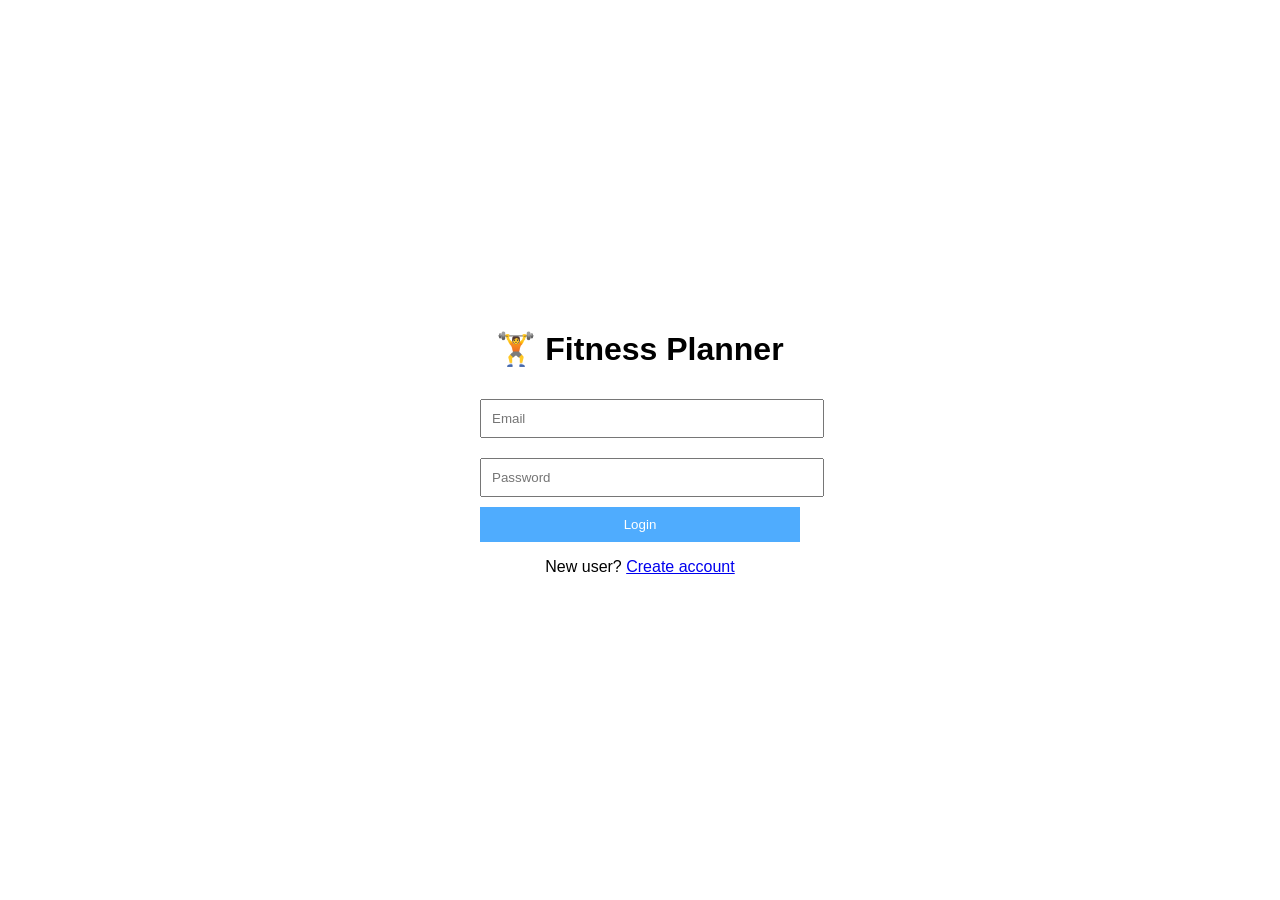
<file: index.html>
<!DOCTYPE html>
<html>

<head>

<title>Fitness Planner</title>
<link rel="stylesheet" href="style.css">

</head>

<body class="auth-bg">

<div class="auth-box">

<h1>🏋 Fitness Planner</h1>

<input id="email" placeholder="Email">

<input id="password" type="password" placeholder="Password">

<button onclick="login()">Login</button>

<p>New user? <a href="register.html">Create account</a></p>

</div>

<script src="script.js"></script>

</body>
</html>
</file>
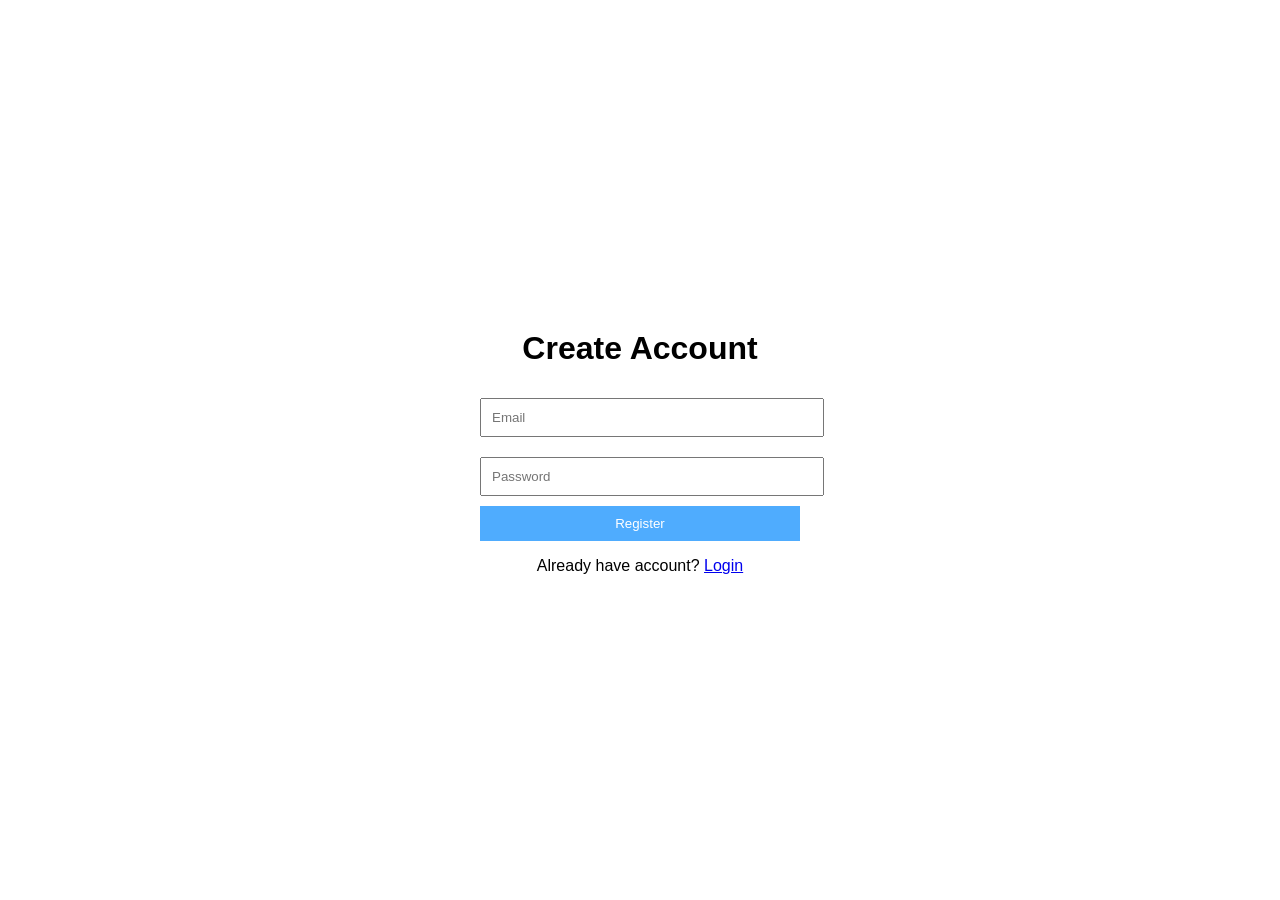
<file: register.html>
<!DOCTYPE html>
<html>

<head>

<title>Create Account</title>
<link rel="stylesheet" href="style.css">

</head>

<body class="auth-bg">

<div class="auth-box">

<h1>Create Account</h1>

<input id="regEmail" placeholder="Email">

<input id="regPassword" type="password" placeholder="Password">

<button onclick="register()">Register</button>

<p>Already have account? <a href="index.html">Login</a></p>

</div>

<script src="script.js"></script>

</body>
</html>
</file>
<file: style.css>
body{
margin:0;
font-family:Arial;
background:#f4f6fb;
}

.auth-bg{
height:100vh;
display:flex;
align-items:center;
justify-content:center;
background:url("https://images.unsplash.com/photo-1517838277536-f5f99be501cd") center/cover;
}

.auth-box{
background:white;
padding:40px;
border-radius:10px;
width:320px;
text-align:center;
}

.auth-box input{
width:100%;
padding:10px;
margin:10px 0;
}

.auth-box button{
width:100%;
padding:10px;
background:#4facfe;
border:none;
color:white;
}

.sidebar{
position:fixed;
width:220px;
height:100vh;
background:#111827;
color:white;
padding:20px;
}

.sidebar ul{
list-style:none;
padding:0;
}

.sidebar li{
padding:10px;
margin:10px 0;
background:#1f2937;
cursor:pointer;
}

.sidebar li:hover{
background:#2563eb;
}

.main{
margin-left:240px;
padding:30px;
}

.profile{
text-align:center;
margin-bottom:20px;
}

.profile-icon{
font-size:55px;
background:#1f2937;
width:80px;
height:80px;
display:flex;
align-items:center;
justify-content:center;
border-radius:50%;
margin:auto;
margin-bottom:10px;
}

.cards{
display:flex;
gap:20px;
}

.card{
background:white;
padding:20px;
border-radius:10px;
}

.fitness-images{
display:grid;
grid-template-columns:repeat(3,1fr);
gap:15px;
margin-top:30px;
}

.fitness-images img{
width:100%;
height:180px;
border-radius:10px;
object-fit:cover;
}

.section{
margin-top:20px;
}

.workout-images,
.diet-images{

display:grid;
grid-template-columns:repeat(3,1fr);
gap:15px;
margin-top:20px;

}

.workout-images img,
.diet-images img{

width:100%;
height:180px;
border-radius:10px;
object-fit:cover;

}
</file>
